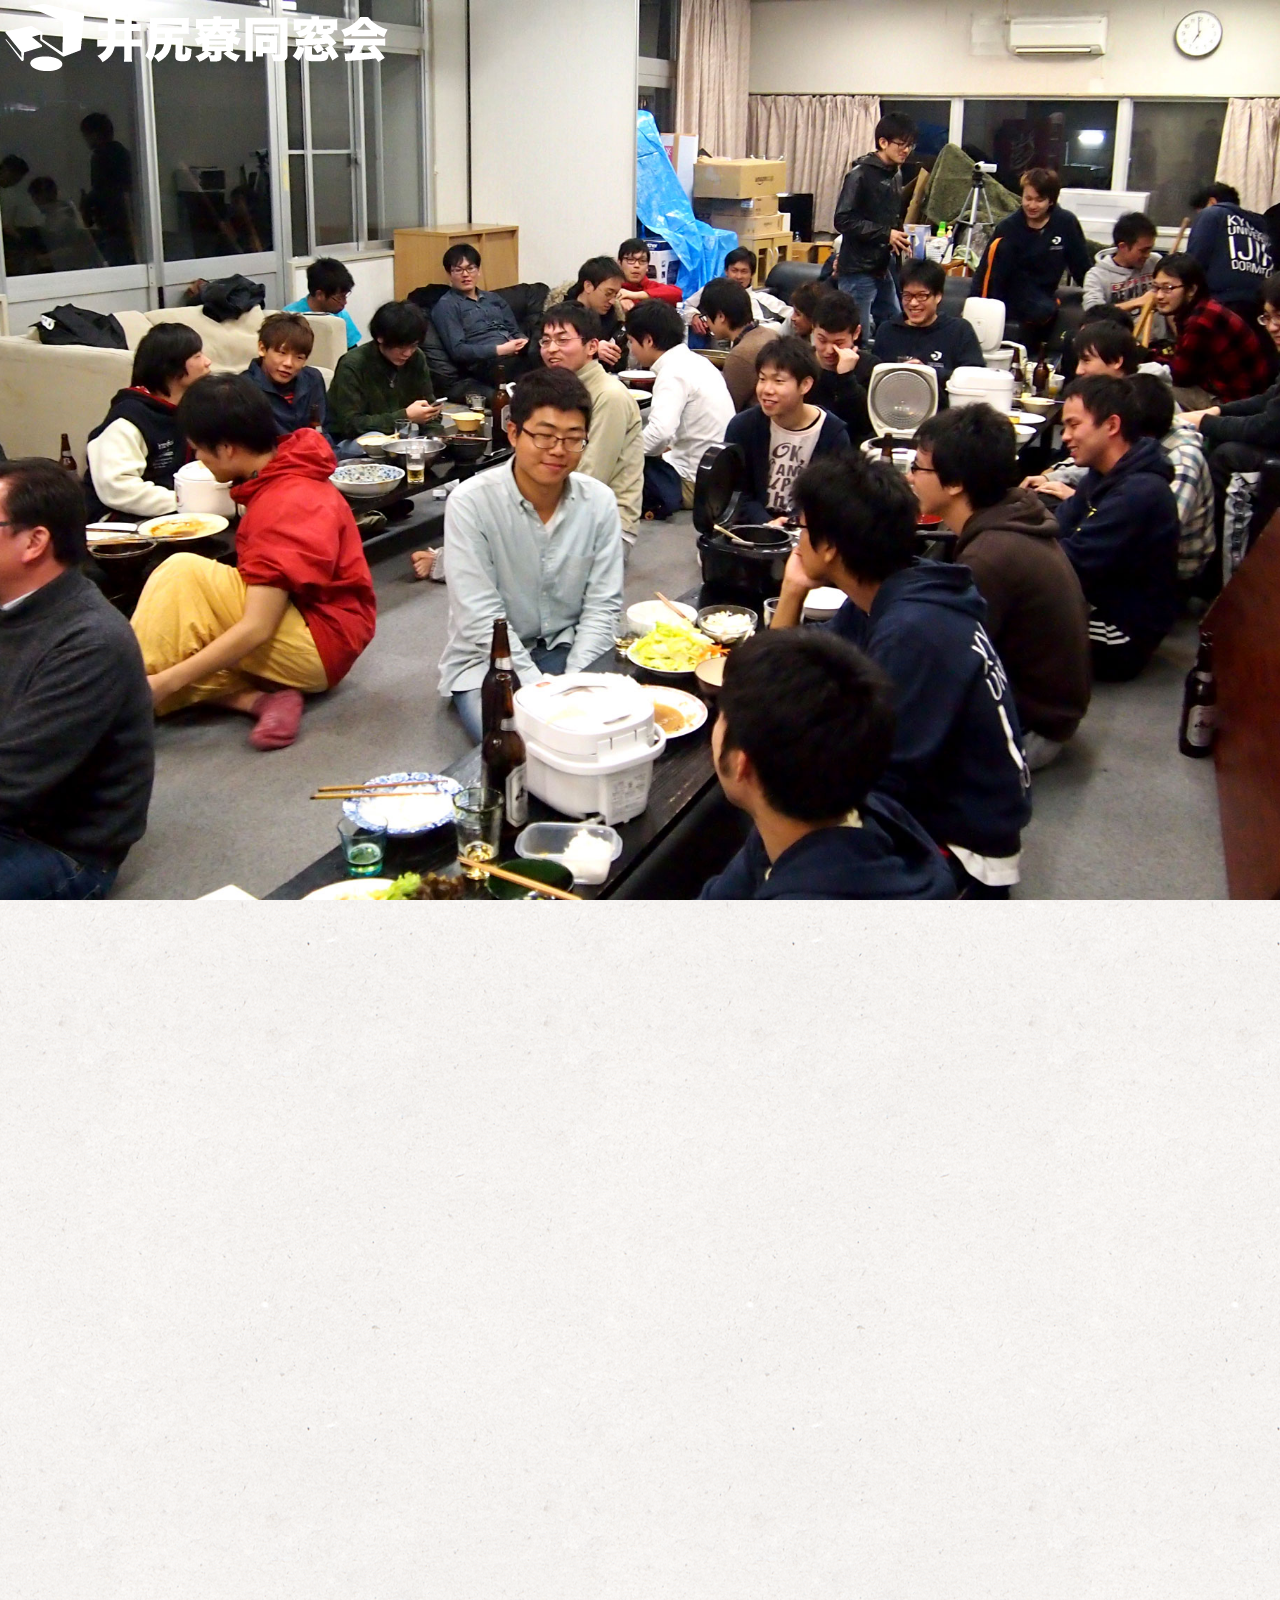
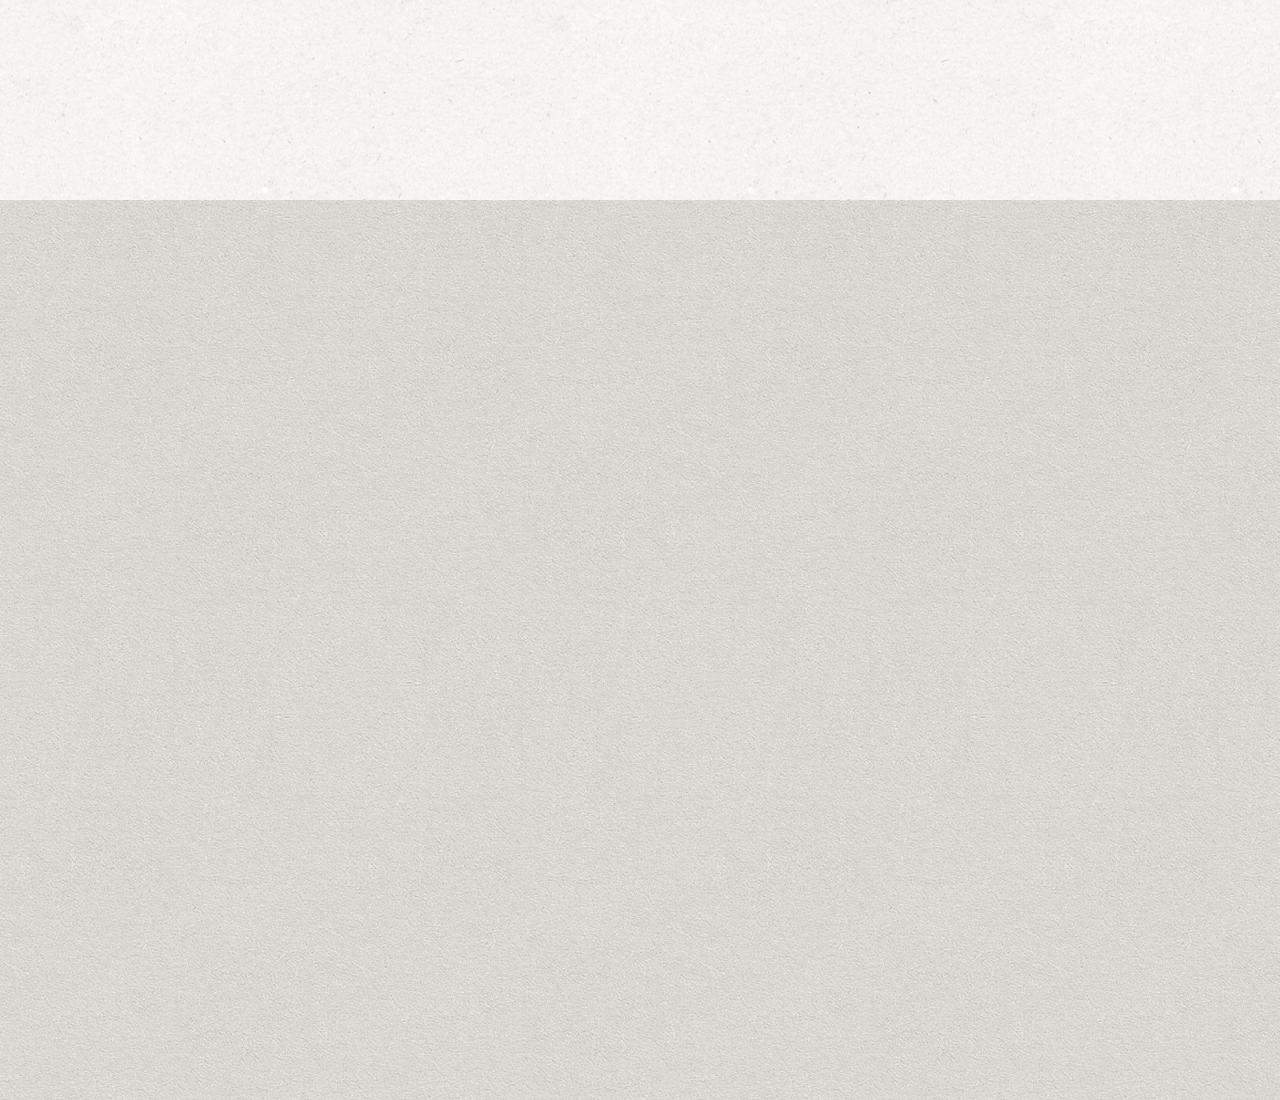
<file: reunion/index.html>
<!DOCTYPE html>
<html lang="ja">
<head>

	<meta charset="UTF-8">
	<!--[if lte IE 8]><script src="http://html5shiv.googlecode.com/svn/trunk/html5.js"></script><![endif]-->
	<!--[if lt IE 9]><script src="http://css3-mediaqueries-js.googlecode.com/svn/trunk/css3-mediaqueries.js"></script><![endif]-->
	
	<title>井尻寮同窓会</title>
	<!--meta name="description" content="九州大学付属の学生自治寮“井尻寮”の公式ページ。">
	<meta name="keywords" content="九州大学,九大,井尻寮,同窓会,ijiriryo,ijiri dormitory">
	<meta name="author" content="森内 建太" /-->
	
	<!--meta property="og:title" content="井尻寮同窓会">
	<meta property="og:type" content="website">
	<meta property="og:url" content="http://www.design.kyushu-u.ac.jp/~ijiriryo/reunion/">
	<meta property="og:image" content="http://www.design.kyushu-u.ac.jp/~ijiriryo/ogp.png">
	<meta property="og:description" content="九州大学付属の学生自治寮“井尻寮”の公式ページ。">
	<meta property="og:site_name" content="井尻寮同窓会">
	<meta property="fb:app_id" content="134461313428624" /-->
	
	<link rel="shortcut icon" href="../favicon.ico" type="favicon.icon">
	<link rel="icon" href="../favicon.ico" type="favicon.icon">
	<link rel="apple-touch-icon" href="../webclip.png">
	
	<meta name="viewport" content="width=device-width,initial-scale=1.0,minimal-ui">
	<link rel="stylesheet" href="../css/cssreset.min.css">
	<link rel="stylesheet" href="./css/style.css">
	
	<script src="http://code.jquery.com/jquery-1.11.1.min.js"></script>
	
	<!--[if lte IE 8]><script src="./js/jquery.backgroundSize.js"></script><script>$(function(){$("header").css( "background-size","cover" );});</script><![endif]-->
	<script src="./js/main.js"></script>
	<script>
	(function(i,s,o,g,r,a,m){i['GoogleAnalyticsObject']=r;i[r]=i[r]||function(){
	(i[r].q=i[r].q||[]).push(arguments)},i[r].l=1*new Date();a=s.createElement(o),
	m=s.getElementsByTagName(o)[0];a.async=1;a.src=g;m.parentNode.insertBefore(a,m)
	})(window,document,'script','//www.google-analytics.com/analytics.js','ga');
	ga('create', 'UA-42906457-1', 'kyushu-u.ac.jp');
	ga('send', 'pageview');
	</script>

</head>
<body>
	
	<header>
		<h1><img src="./img/title.png" alt="井尻寮同窓会"></h1>
	</header>
	
	<section id="intro">
		<div class="text">
			<h2>井尻寮同窓会とは</h2>
			井尻寮生と井尻寮OBとの交流を図るために、2014年に発足された同窓会。井尻寮OBであれば誰でも入会することが出来ます。
		</div>
	</section>
	
	<section id="application">
		<div class="text">
			<h2>参加申請</h2>
			参加申請する場合は以下のフォームに入力をお願いします。<br>
			井尻寮同窓会申請フォーム<br>
			なお、個人情報は井尻寮同窓会以外には使用致しません。詳しくは井尻寮同窓会会則を御覧ください。<br>
		</div>
	</section>
	
</body>
</html>
</file>
<file: reunion/css/style.css>
@charset "utf-8";

* {
    font-family: "ヒラギノ角ゴ Pro W3", "Hiragino Kaku Gothic Pro", "メイリオ", "Meiryo", sans-serif;
}

html, body {
    padding: 0;
    margin: 0;
    width: 100%;
    height: 100%;
    -webkit-text-size-adjust: 100%;
}

header {
    width: 100%;
    height: 100%;
    overflow: hidden;
    background: url("../img/header_@2X.jpg") #111 no-repeat center center;
    -webkit-background-size: cover;
    -moz-background-size: cover;
    -o-background-size: cover;
    background-size: cover;
}

#intro {
    width: 100%;
    height: 100%;
    margin: 0;
    background: url("../img/texture/ricepaper2.png") #444;
}

#application {
    width: 100%;
    height: 100%;
    margin: 0;
    background: url("../img/texture/sandpaper.png") #888;
}

.text {
    height: calc(100%-100px);
    width: 80%;
    font-size: 50px;
    padding-top: 50px;
    margin: 0 auto 50px;
}

.text > h2 {
    font-weight: normal;
}
</file>
<file: css/cssreset.min.css>
/* html5doctor.com Reset v1.6.1 (http://html5doctor.com/html-5-reset-stylesheet/) - http://cssreset.com */
html,body,div,span,object,iframe,h1,h2,h3,h4,h5,h6,p,blockquote,pre,abbr,address,cite,code,del,dfn,em,img,ins,kbd,q,samp,small,strong,sub,sup,var,b,i,dl,dt,dd,ol,ul,li,fieldset,form,label,legend,table,caption,tbody,tfoot,thead,tr,th,td,article,aside,canvas,details,figcaption,figure,footer,header,hgroup,menu,nav,section,summary,time,mark,audio,video{margin:0;padding:0;border:0;outline:0;font-size:100%;vertical-align:baseline;background:transparent}
body{line-height:1}
article,aside,details,figcaption,figure,footer,header,hgroup,menu,nav,section{display:block}
nav ul{list-style:none}
blockquote,q{quotes:none}
blockquote:before,blockquote:after,q:before,q:after{content:none}
a{margin:0;padding:0;font-size:100%;vertical-align:baseline;background:transparent}
ins{background-color:#ff9;color:#000;text-decoration:none}
mark{background-color:#ff9;color:#000;font-style:italic;font-weight:bold}
del{text-decoration:line-through}
abbr[title],dfn[title]{border-bottom:1px dotted;cursor:help}
table{border-collapse:collapse;border-spacing:0}
hr{display:block;height:1px;border:0;border-top:1px solid #ccc;margin:1em 0;padding:0}
input,select{vertical-align:middle}
</file>
